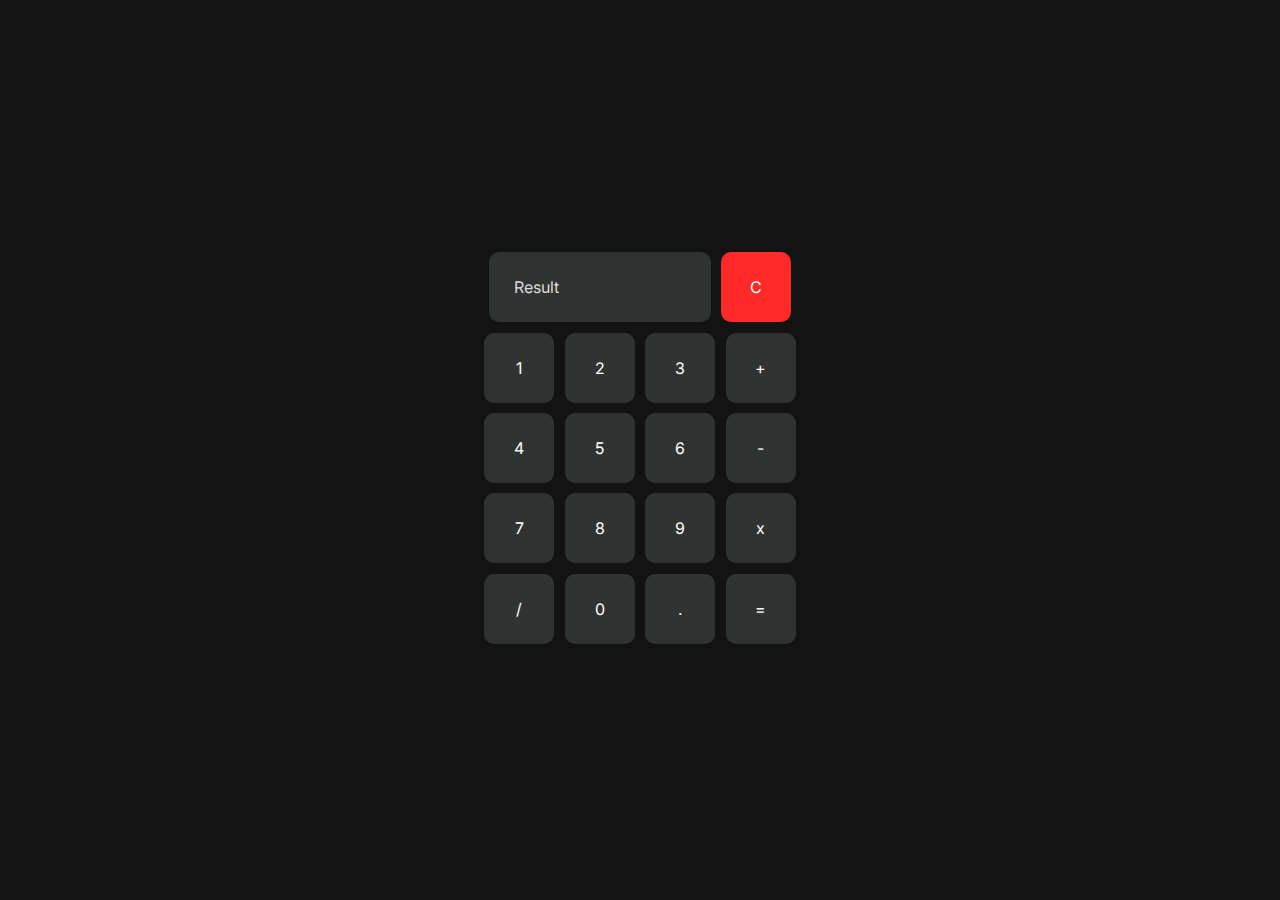
<file: Calculator/index.html>
<!DOCTYPE html>
<html lang="en">

<head>
  <meta charset="utf-8" />
  <meta http-equiv="X-UA-Compatible" content="IE=edge" />
  <title>Calculator</title>
  <meta name="description" content="Simple Calculator" />
  <meta name="viewport" content="width=device-width, initial-scale=1" />
  <link rel="stylesheet" href="style.css" id="theme" />
  <link rel="preconnect" href="https://fonts.googleapis.com">
  <link rel="preconnect" href="https://fonts.gstatic.com" crossorigin>
  <link href="https://fonts.googleapis.com/css2?family=Inter:wght@300;400&display=swap" rel="stylesheet">
</head>

<body>
  <div class="wrapper">
    <div class="first-row">
      <input type="text" name="result" id="result" placeholder="Result" readonly />
      <input type="button" value="C" onclick="result.value=''" id="clear-button" />
    </div>
    <div class="second-row">
      <input type="button" value="1" onclick="liveScreen(1)" />
      <input type="button" value="2" onclick="liveScreen(2)" />
      <input type="button" value="3" onclick="liveScreen(3)" />
      <input type="button" value="+" onclick="liveScreen('+')" />
    </div>
    <div class="third-row">
      <input type="button" value="4" onclick=" liveScreen(4)" />
      <input type="button" value="5" onclick=" liveScreen(5)" />
      <input type="button" value="6" onclick=" liveScreen(6)" />
      <input type="button" value="-" onclick="liveScreen('-')" />
    </div>
    <div class="fourth-row">
      <input type="button" value="7" onclick="liveScreen(7)" />
      <input type="button" value="8" onclick="liveScreen(8)" />
      <input type="button" value="9" onclick=" liveScreen(9)" />
      <input type="button" value="x" onclick="liveScreen('*')" />
    </div>
    <div class="fifth-row">
      <input type="button" value="/" onclick="liveScreen('/')" />
      <input type="button" value="0" onclick="liveScreen(0)" />
      <input type="button" value="." onclick="liveScreen('.')" />
      <input type="button" value="=" onclick="calculate(result.value)" />
    </div>
  </div>
  </div>
  <script src="script.js">
  </script>
</body>

</html>
</file>
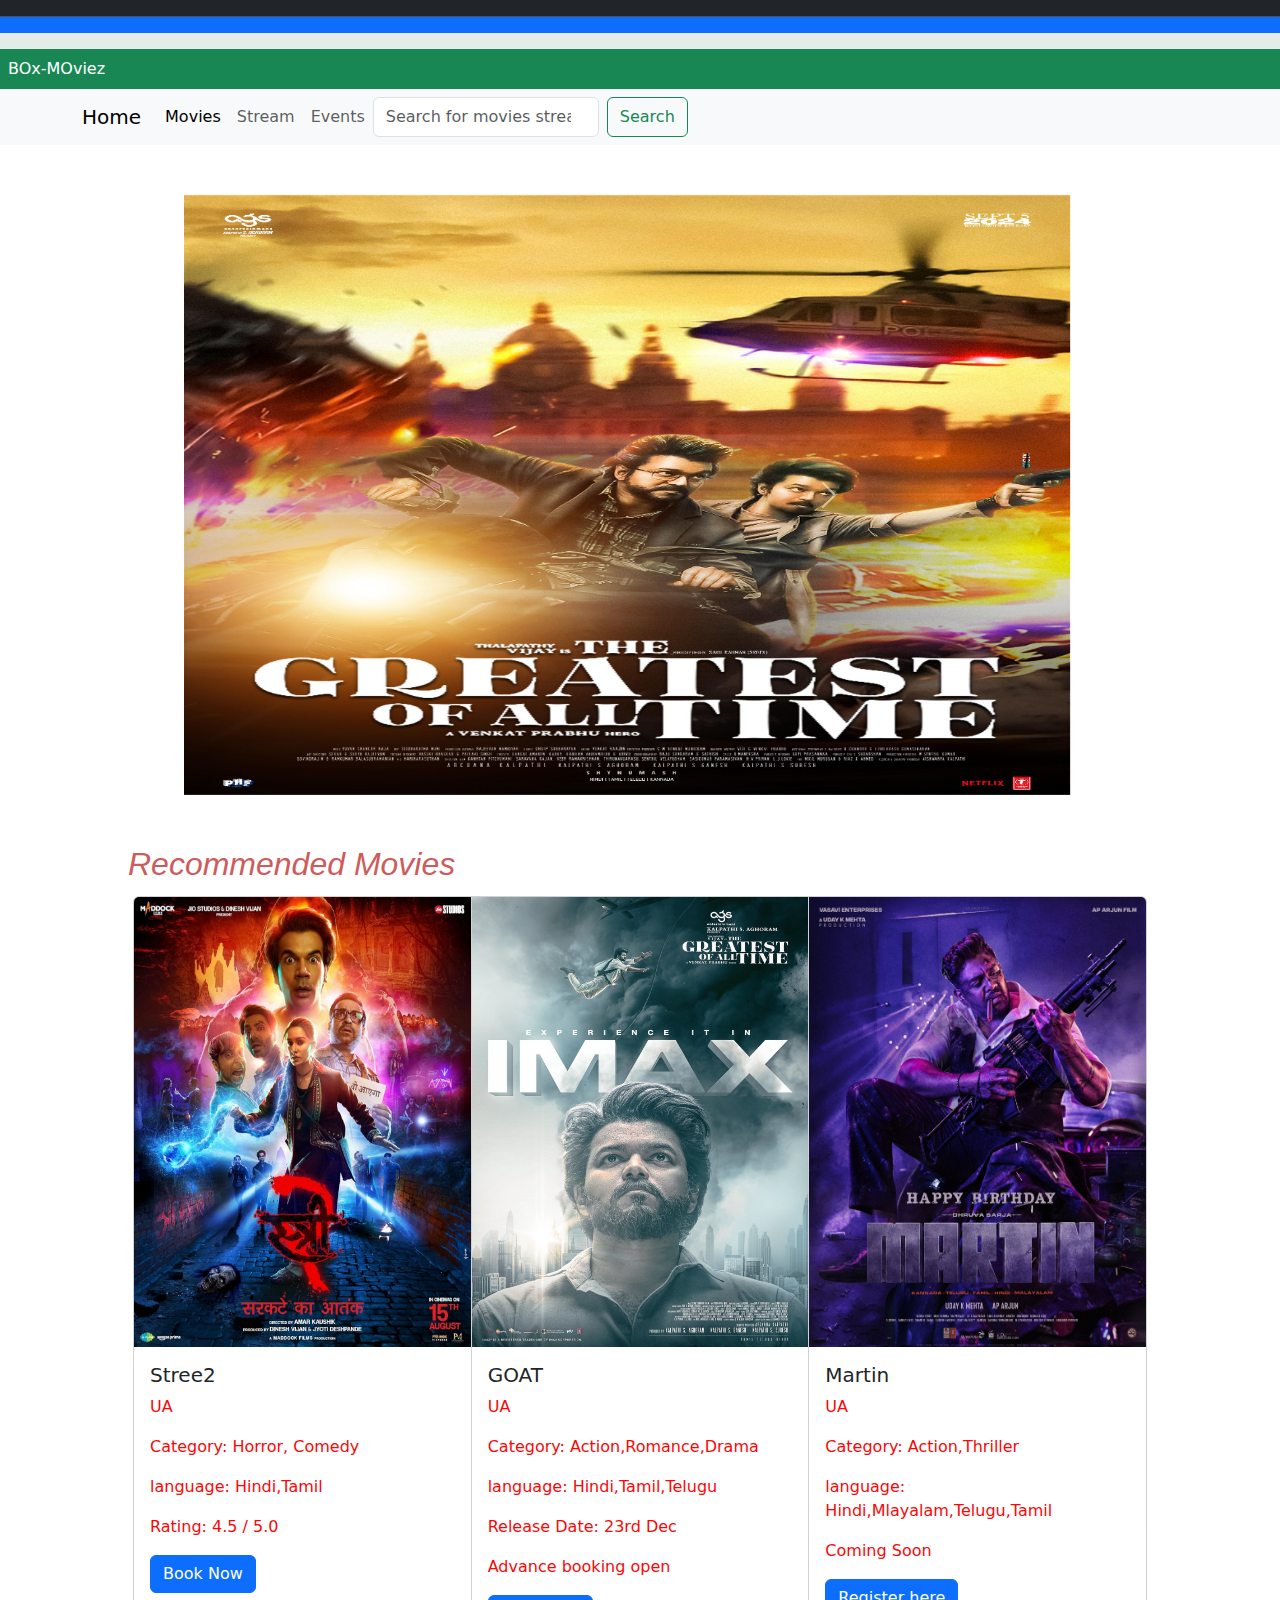
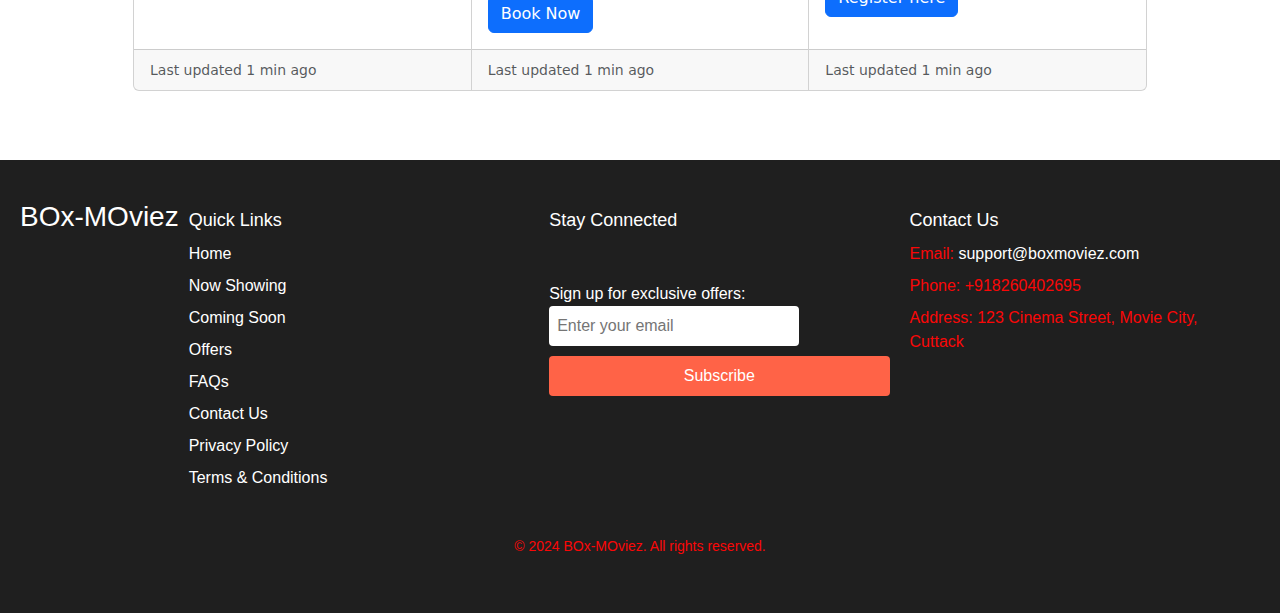
<file: Landing Page-Codsoft/index.html>
<!DOCTYPE html>
<html lang="en">

<head>
  <meta charset="UTF-8">
  <meta name="viewport" content="width=device-width, initial-scale=1.0">
  <title>BOx-MOviez-Digital Ticket Counter</title>
  <link href="https://cdn.jsdelivr.net/npm/bootstrap@5.3.3/dist/css/bootstrap.min.css" rel="stylesheet">
  <link rel="stylesheet" href="style.css">

</head>

<body>


  <script src="https://cdn.jsdelivr.net/npm/bootstrap@5.3.3/dist/js/bootstrap.bundle.min.js"></script>



  <nav class="navbar bg-dark border-bottom border-body" data-bs-theme="dark">
    <!-- Navbar content -->
  </nav>

  <nav class="navbar bg-primary" data-bs-theme="dark">
    <!-- Navbar content -->
  </nav>

  <nav class="navbar" style="background-color: rgb(228, 236, 233);">
    <!-- Navbar content -->
  </nav>

  <div class="bg-success p-2 text-white">BOx-MOviez</div>
  <nav class="navbar navbar-expand-lg bg-body-tertiary">
    <span class="container">
      <a class="navbar-brand" href="#">Home</a>
      <button class="navbar-toggler" type="button" data-bs-toggle="collapse" data-bs-target="#navbarNavAltMarkup"
        aria-controls="navbarNavAltMarkup" aria-expanded="false" aria-label="Toggle navigation">
        <span class="navbar-toggler-icon"></span>
      </button>
      <span class="collapse navbar-collapse" id="navbarNavAltMarkup">
        <span class="navbar-nav">
          <a class="nav-link active" aria-current="page" href="#">Movies</a>
          <a class="nav-link" href="#">Stream</a>
          <a class="nav-link" href="#">Events</a>
          <form class="d-flex" role="search">
            <input class="form-control me-2" type="search" placeholder="Search for movies streams Events"
              aria-label="search">
            <button class="btn btn-outline-success" type="submit">Search</button>
          </form>
        </span>
      </span>
  </nav>

  <!-- <div class="toast" role="alert" aria-live="assertive" aria-atomic="true">
    <div class="toast-header">
      <img src="stree 2.jpg" class="rounded me-2" alt="...">
      <strong class="me-auto">BOx-MOviez</strong>
      <small class="text-body-secondary">1 sec ago</small>
      <button type="button" class="btn-close" data-bs-dismiss="toast" aria-label="Close"></button>
    </div>
    <div class="toast-body">
      Watch Stree2 with your family..
    </div>
  </div> -->

  <div id="carouselExampleAutoplaying" class="carousel slide" data-bs-ride="carousel">
    <div class="carousel-inner">
      <div class="carousel-item active">
        <img src="images/goat.jpg" height="600" class="d-block w-100" alt="...">
      </div>
      <div class="carousel-item">
        <img src="images/martin.jpg" height="600" class="d-block w-100" alt="...">
      </div>
      <div class="carousel-item">
        <img src="images/Independence-day.jpg" height="600" class="d-block w-100" alt="...">
      </div>
    </div>
    <button class="carousel-control-prev" type="button" data-bs-target="#carouselExampleAutoplaying"
      data-bs-slide="prev">
      <span class="carousel-control-prev-icon" aria-hidden="true"></span>
      <span class="visually-hidden">Previous</span>
    </button>
    <button class="carousel-control-next" type="button" data-bs-target="#carouselExampleAutoplaying"
      data-bs-slide="next">
      <span class="carousel-control-next-icon" aria-hidden="true"></span>
      <span class="visually-hidden">Next</span>
    </button>
  </div>

  

<h2 class="Recommnedation">Recommended Movies</h2>
  <div class="card-group">
    <div class="card book">
      <img src="images/stree 2.jpg" height="450" width="600" class="card-img-top" alt="...">
      <div class="card-body">
        <h5 class="card-title">Stree2</h5>
        <p class="card-text">UA</p>
      <p class="card-text">Category: Horror, Comedy </p>
      <p class="card-text">language: Hindi,Tamil </p>
      <p class="card-text">Rating: 4.5 / 5.0</p>
      <a href="#" class="btn btn-primary">Book Now</a>
      <!-- <div class="spinner-border text-primary" role="status">
        <span class="visually-hidden">Loading...</span>
      </div> -->
      </div>
      <div class="card-footer">
        <small class="text-body-secondary">Last updated 1 min ago</small>
      </div>
    </div>
    <div class="card book">
      <img src="images/goat1.jpg" height="450" width="600" class="card-img-top" alt="...">
      <div class="card-body">
        <h5 class="card-title">GOAT</h5>
        <p class="card-text">UA</p>
        <p class="card-text">Category: Action,Romance,Drama</p>
        <p class="card-text">language: Hindi,Tamil,Telugu</p>
        <p class="card-text">Release Date: 23rd Dec</p>
        <p class="card-text">Advance booking open</p>
        <a href="#" class="btn btn-primary">Book Now</a>
      </div>
      <div class="card-footer">
        <small class="text-body-secondary">Last updated 1 min ago</small>
      </div>
    </div>
    <div class="card register">
      <img src="images/martin.jpg" height="450" width="600" class="card-img-top" alt="...">
      <div class="card-body">
        <h5 class="card-title">Martin</h5>
        <p class="card-text">UA<p>
        <p class="card-text">Category: Action,Thriller</p>
        <p class="card-text">language: Hindi,Mlayalam,Telugu,Tamil</p>
        <p class="card-text">Coming Soon</p>
        <a href="#" class="btn btn-primary">Register here</a>
      </div>
      <div class="card-footer">
        <small class="text-body-secondary">Last updated 1 min ago</small>
      </div>
    </div>
  </div>

  <footer>
    <div class="footer-container">
        <div class="footer-logo">
            <!-- Replace with your logo -->
            <h3 class="logo">BOx-MOviez</h3>
        </div>
        
        <div class="footer-links">
            <h3>Quick Links</h3>
            <ul>
                <li><a href="#">Home</a></li>
                <li><a href="#">Now Showing</a></li>
                <li><a href="#">Coming Soon</a></li>
                <li><a href="#">Offers</a></li>
                <li><a href="#">FAQs</a></li>
                <li><a href="#">Contact Us</a></li>
                <li><a href="#">Privacy Policy</a></li>
                <li><a href="#">Terms & Conditions</a></li>
            </ul>
        </div>

        <div class="footer-social">
            <h3>Stay Connected</h3>
            <div class="social-icons">
                <a href="#"><i class="fab fa-facebook-f"></i></a>
                <a href="#"><i class="fab fa-twitter"></i></a>
                <a href="#"><i class="fab fa-instagram"></i></a>
                <a href="#"><i class="fab fa-youtube"></i></a>
            </div>
            <form class="newsletter">
                <label for="email">Sign up for exclusive offers:</label>
                <input type="email" id="email" placeholder="Enter your email">
                <button type="submit">Subscribe</button>
            </form>
        </div>

        <div class="footer-contact">
            <h3>Contact Us</h3>
            <p>Email: <a href="#">support@boxmoviez.com</a></p>
            <p>Phone: +918260402695</p>
            <p>Address: 123 Cinema Street, Movie City, Cuttack</p>
        </div>
    </div>

    <div class="footer-bottom">
        <p>© 2024 BOx-MOviez. All rights reserved.</p>
    </div>
</footer>

</body>

</html>
</file>
<file: Landing Page-Codsoft/style.css>
* {
    padding: 0%;
    margin: 0%;
    box-sizing: border-box;
}

body {
    width: 100%;
    height: 100vh;
    /* background-image: url('images/main.jpg'); */
    background-size: cover;
}

p{
    color: rgb(250, 7, 7);
}
.card-group{
    padding: 5px;
 margin-top:0;
 margin-left: 10%;
 margin-right: 10%;
 margin-bottom: 5%;
}
#carouselExampleAutoplaying{
    margin-right: 30%;
}
.Recommnedation{
    color:indianred;
}

.carousel-inner{
padding: 5px;
margin-top:5%;
margin-left: 20%;
margin-bottom: 5%;
}
h2{
    padding-left: 10%;
    font-family: 'Segoe UI', Tahoma, Geneva, Verdana, sans-serif;
    font-style: italic;
}
footer {
    background-color: #1F1F1F;
    color: white;
    padding: 40px 20px;
    font-family: Arial, sans-serif;
}

.footer-container {
    display: flex;
    flex-wrap: wrap;
    justify-content: space-between;
}

.footer-logo img {
    max-width: 150px;
    margin-bottom: 20px;
}

.footer-links, .footer-social, .footer-contact {
    flex: 1;
    min-width: 200px;
    margin: 10px;
}

.footer-links h3, .footer-social h3, .footer-contact h3 {
    font-size: 18px;
    margin-bottom: 10px;
}

.footer-links ul {
    list-style-type: none;
    padding: 0;
}

.footer-links ul li {
    margin-bottom: 8px;
}

.footer-links ul li a {
    color: white;
    text-decoration: none;
}

.footer-links ul li a:hover {
    text-decoration: underline;
    color: #e55342;
}

.social-icons {
    margin-bottom: 10px;
}

.social-icons a {
    color: white;
    font-size: 20px;
    margin-right: 10px;
    text-decoration: none;
}

.newsletter {
    display: flex;
    flex-direction: column;
}

.newsletter input {
    padding: 8px;
    margin-bottom: 10px;
    border-radius: 4px;
    border: none;
    max-width: 250px;
}

.newsletter button {
    padding: 8px 15px;
    background-color: #FF6347;
    color: white;
    border: none;
    border-radius: 4px;
    cursor: pointer;
}

.newsletter button:hover {
    background-color: #e55342;
}

.footer-contact p {
    margin-bottom: 8px;
}

.footer-contact a {
    color: white;
    text-decoration: none;
}

.footer-contact a:hover {
    text-decoration: underline;
}

.footer-bottom {
    text-align: center;
    margin-top: 20px;
    font-size: 14px;
}

@media (max-width: 768px) {
    .footer-container {
        flex-direction: column;
        align-items: center;
    }
    
    .footer-links, .footer-social, .footer-contact {
        text-align: center;
    }
}
</file>
<file: Calculator/style.css>
/* CSS Reset & Global Styles */
* {
    box-sizing: border-box;
    padding: 0;
    margin: 0;
    font-family: Inter, -apple-system, BlinkMacSystemFont, "Segoe UI", "Open Sans";
  }
  
  ::placeholder {
    color: rgb(221, 221, 221);
  }
  
  .wrapper {
    height: 100vh;
    width: 100%;
    display: flex;
    justify-content: center;
    flex-direction: column;
    align-items: center;
    background-color: rgb(20, 19, 19);
    transition: 0.8s all;
  }
  
  input {
    padding: 25px;
    color: rgb(255, 255, 255);
    font-size: 1em;
    cursor: pointer;
    width: 70px;
    background-color: rgb(47, 51, 50);
    border: none;
    outline: none;
    border-radius: 10px;
    margin: 0.2em;
  }
  
  .first-row,
  .second-row,
  .third-row,
  .fourth-row,
  .fifth-row {
    margin-bottom: 4px;
  }
  
  input[type="text"] {
    background-color: rgb(47, 51, 50);
    width: 222.5px;
  }
  
  input[type="button"]:hover {
    background-color: rgb(101, 101, 101);
    color: #fff;
  }
  
  #clear-button {
    color: #fff;
    background-color: rgb(255, 42, 42);
  }
</file>
